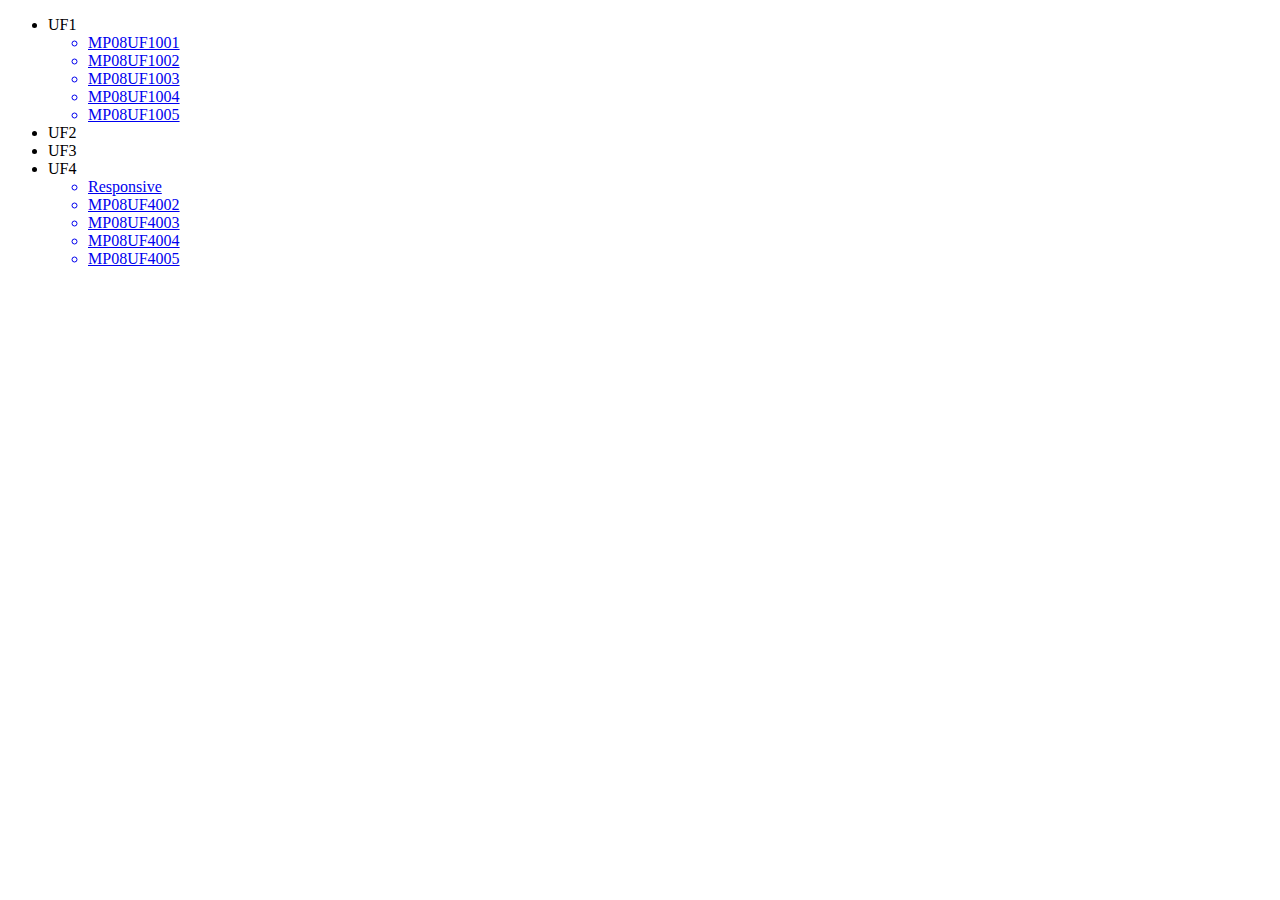
<file: index.html>
<!DOCTYPE html>
<html lang="en">
<head>
  <meta author="Jordi">
  <meta charset="UTF-8">
  <meta name="viewport" content="width=device-width, initial-scale=1.0">
  <meta http-equiv="X-UA-Compatible" content="ie=edge">
  <title>Portafoli</title>
</head>
<body>
  <ul>
    <li>UF1
      <ul>
        <a href="UF1/MP08UF1001"><li>MP08UF1001</li></a>
        <a href="UF1/MP08UF1002"><li>MP08UF1002</li></a>
        <a href="UF1/MP08UF1003"><li>MP08UF1003</li></a>
        <a href="UF1/MP08UF1004"><li>MP08UF1004</li></a>
        <a href="UF1/MP08UF1005"><li>MP08UF1005</li></a>
      </ul>
    </li>
    <li>UF2</li>
    <li>UF3</li>
    <li>UF4
      <ul>
        <a href="UF4/MP08UF4001"><li>Responsive</li></a>
        <a href="UF4/MP08UF4002"><li>MP08UF4002</li></a>
        <a href="UF4/MP08UF4003"><li>MP08UF4003</li></a>
        <a href="UF4/MP08UF4004"><li>MP08UF4004</li></a>
        <a href="UF4/MP08UF4005"><li>MP08UF4005</li></a>
      </ul></li>
      
  </ul>
</body>
</html>
</file>
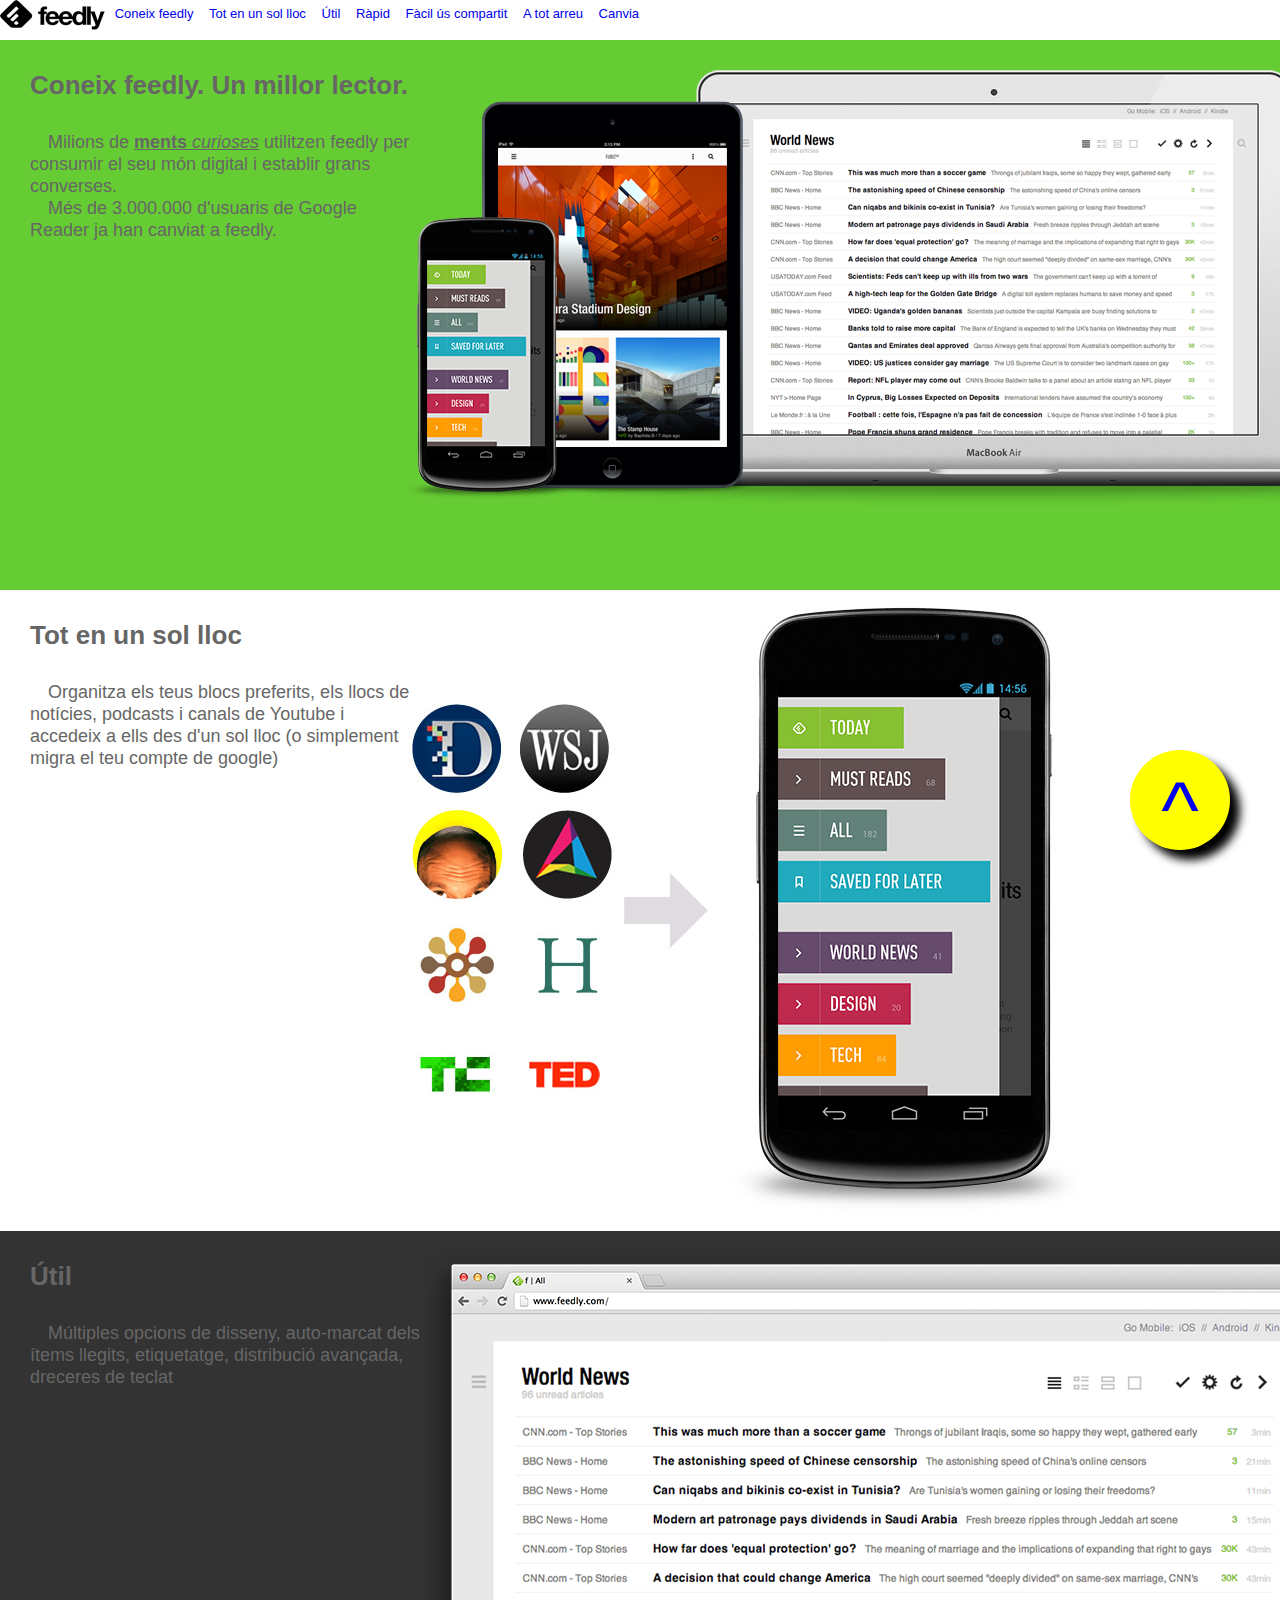
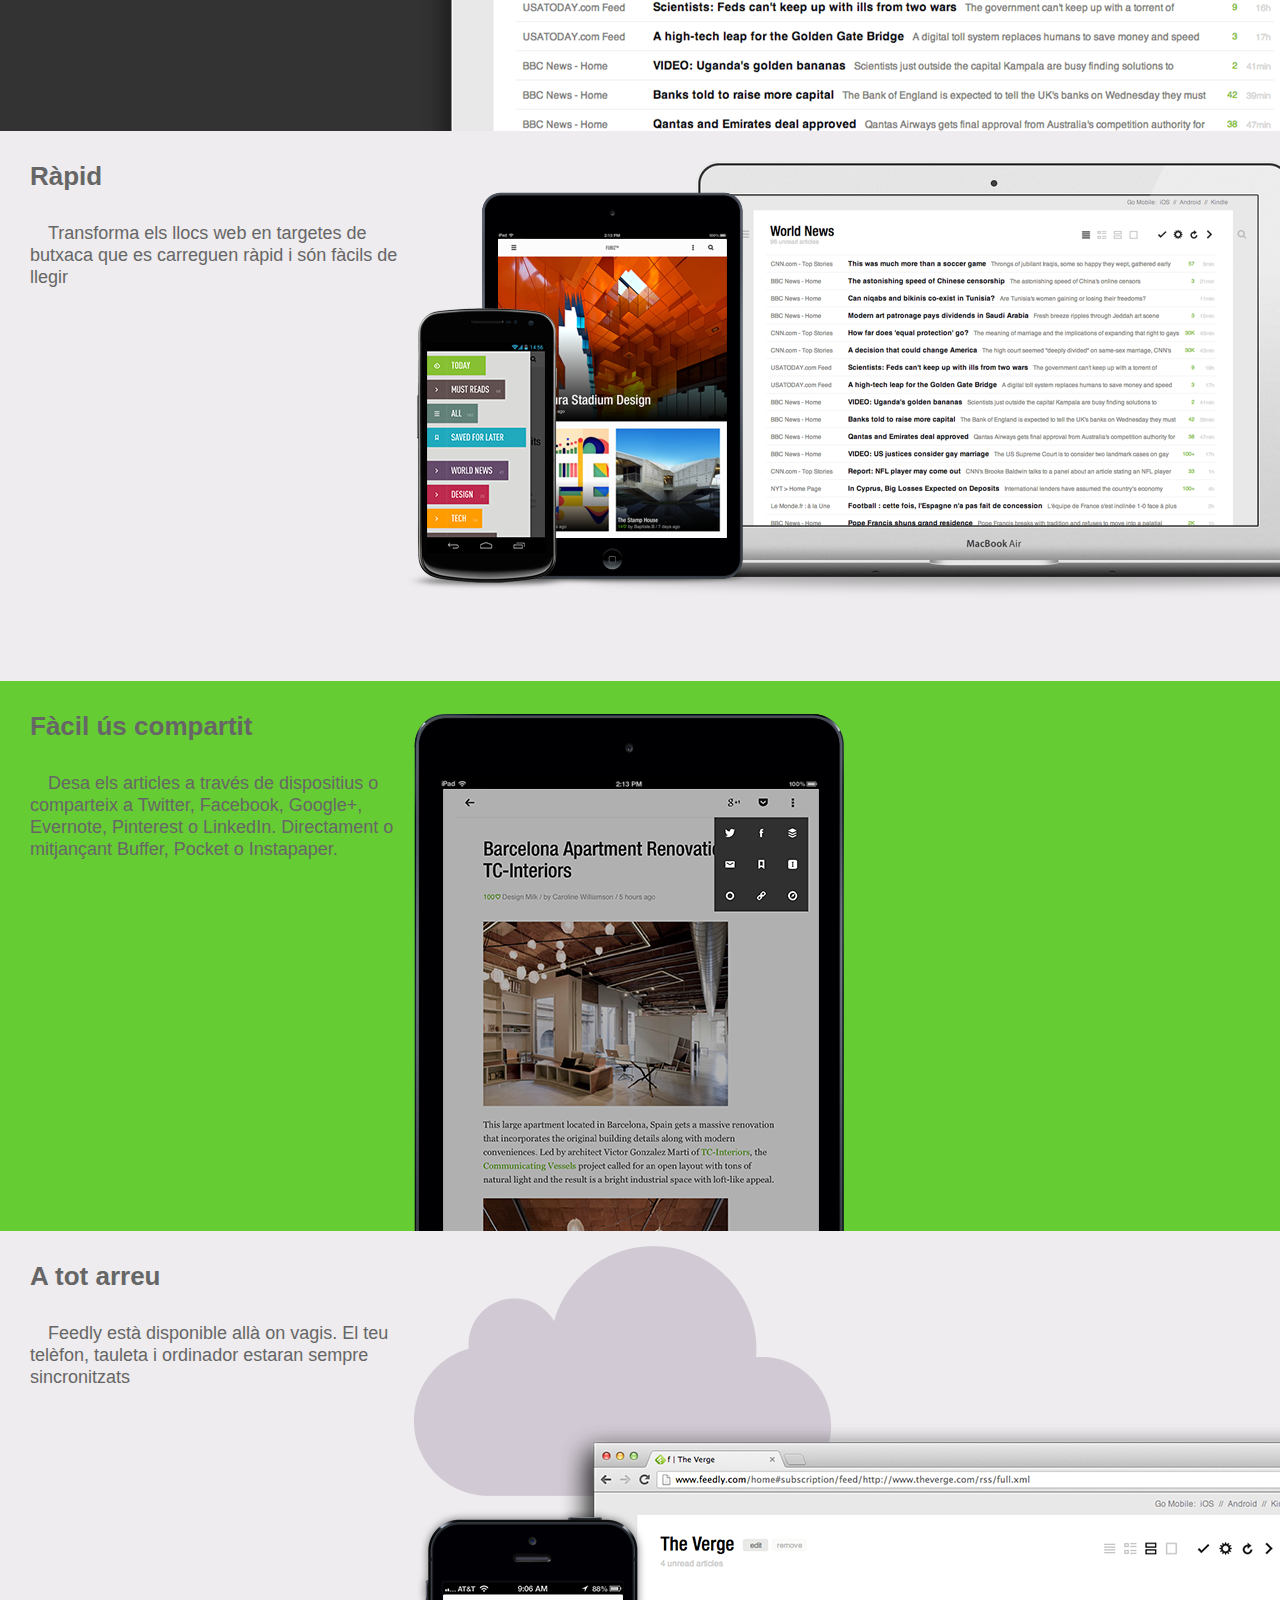
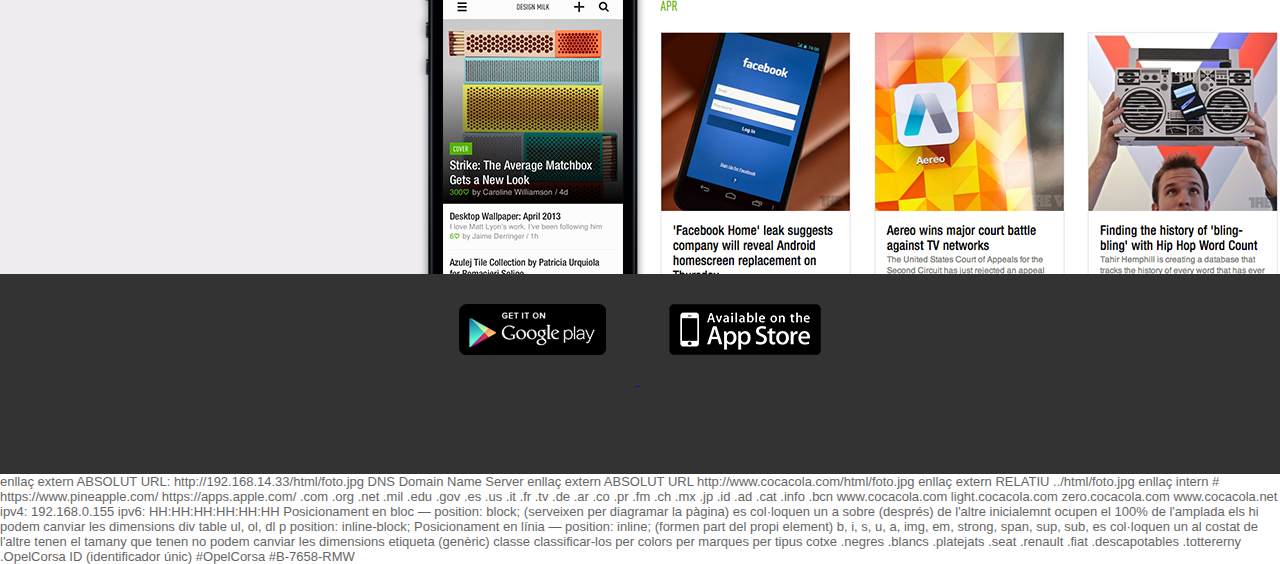
<file: UF1/MP08UF1001/index.html>
<!DOCTYPE html>
<html lang="en" dir="ltr">
  <head>
    <meta charset="utf-8">
    <title>Feedly</title>
    <link rel="stylesheet" href="css/estils.css">
  </head>
  <body>
    <div class="blanca" id="menu">

      <a href="#"><img src="img/feedly-logo-small-black.png"></a>

      <ul>
        <a href="#coneix"><li>Coneix feedly</li></a>
        <a href="#tot"><li>Tot en un sol lloc</li></a>
        <a href="#util"><li>Útil</li></a>
        <a href="#rapid"><li>Ràpid</li></a>
        <a href="#facil"><li>Fàcil ús compartit</li></a>
        <a href="#arreu"><li>A tot arreu</li></a>
        <a href="#descarrega"><li>Canvia</li></a>
      </ul>

    </div>



    <div class="verda" id="coneix">
        <h1>Coneix feedly. Un millor lector.</h1>
        <p>Milions de <u><b>ments</b> <i>curioses</i></u> utilitzen feedly per consumir el seu món digital i establir grans converses.</p>
        <p>Més de 3.000.000 d'usuaris de Google Reader ja han canviat a feedly.</p>

    </div>
    <div class="blanca" id="tot">
        <h1>Tot en un sol lloc</h1>
        <p>Organitza els teus blocs preferits, els llocs de notícies, podcasts i canals de Youtube i accedeix a ells des d'un sol lloc (o simplement migra el teu compte de google)</p>
    </div>
    <div class="fosca" id="util">
      <h1>Útil</h1>
      <p>Múltiples opcions de disseny, auto-marcat dels ítems llegits, etiquetatge, distribució avançada, dreceres de teclat</p>
    </div>
    <div class="clara" id="rapid">
      <h1>Ràpid</h1>
      <p>Transforma els llocs web en targetes de butxaca que es carreguen ràpid i són fàcils de llegir</p>
    </div>
    <div class="verda" id="facil">
      <h1>Fàcil ús compartit</h1>
      <p>Desa els articles a través de dispositius o comparteix a Twitter, Facebook, Google+, Evernote, Pinterest o LinkedIn. Directament o mitjançant Buffer, Pocket o Instapaper.</p>
    </div>
    <div class="clara" id="arreu">
      <h1>A tot arreu</h1>
      <p>Feedly està disponible allà on vagis. El teu telèfon, tauleta i ordinador estaran sempre sincronitzats</p>
    </div>
    <div class="fosca" id="descarrega">
      <a target="_blank" href="https://play.google.com/store/apps/details?id=com.devhd.feedly&gl=ES">
        <img src="img/googleplay.png">
      </a>
      <a href="https://apps.apple.com/es/app/feedly-smart-news-reader/id396069556" target="_blank">
        <img src="img/appstore.png">
      </a>
    </div>

    <a href="#menu">
      <div class="torna" id="torna">
      ^
      </div>
    </a>


  </body>
</html>





enllaç extern ABSOLUT URL: http://192.168.14.33/html/foto.jpg

DNS Domain Name Server
enllaç extern ABSOLUT URL http://www.cocacola.com/html/foto.jpg
enllaç extern RELATIU                          ../html/foto.jpg
enllaç intern #

https://www.pineapple.com/
https://apps.apple.com/
.com
.org
.net
.mil
.edu
.gov

.es
.us
.it
.fr
.tv
.de
.ar
.co
.pr
.fm
.ch
.mx
.jp
.id
.ad


.cat
.info
.bcn

www.cocacola.com
light.cocacola.com
zero.cocacola.com
www.cocacola.net



ipv4: 192.168.0.155
ipv6: HH:HH:HH:HH:HH:HH








Posicionament en bloc — position: block;
(serveixen per diagramar la pàgina)

es col·loquen un a sobre (després) de l'altre
inicialemnt ocupen el 100% de l'amplada
els hi podem canviar les dimensions

div
table
ul, ol, dl
p

position: inline-block;


Posicionament en línia — position: inline;
(formen part del propi element)

b, i, s, u, a, img, em, strong, span, sup, sub,

es col·loquen un al costat de l'altre
tenen el tamany que tenen
no podem canviar les dimensions





etiqueta (genèric)
<cotxe>

classe classificar-los

per colors
per marques
per tipus cotxe

.negres
.blancs
.platejats

.seat
.renault
.fiat

.descapotables
.tottererny

.OpelCorsa

ID (identificador únic)
#OpelCorsa
#B-7658-RMW
</file>
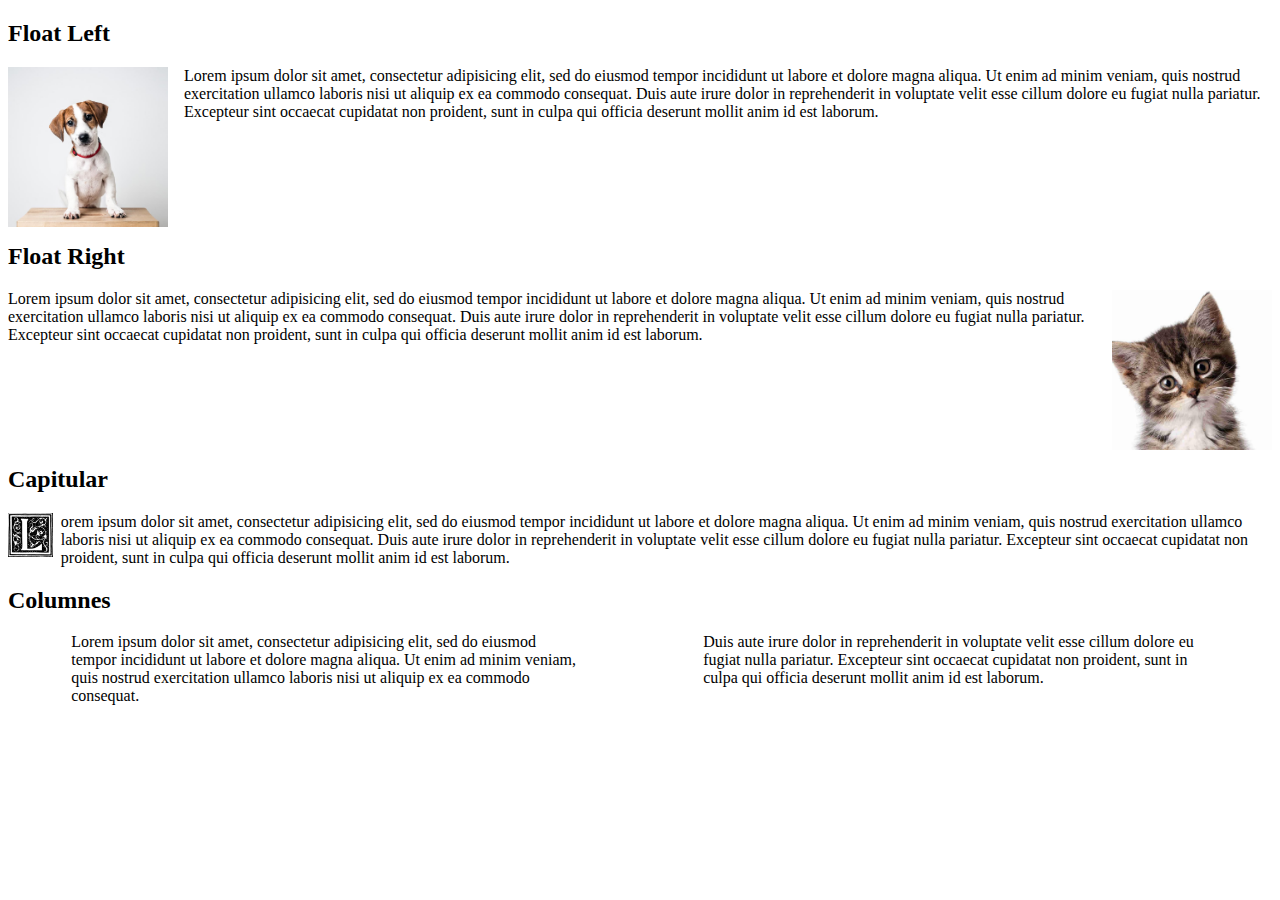
<file: UF1/MP08UF1002/index.html>
<!DOCTYPE html>
<html lang="ca" dir="ltr">
  <head>
    <meta charset="utf-8">
    <title>FloatA</title>
    <meta author="Jordi">
    <link rel="stylesheet" href="css/estils.css">
  </head>
  <body>

    <h2>Float Left</h2>

    <div class="flotatE">

    </div>

    <p>
      Lorem ipsum dolor sit amet, consectetur adipisicing elit, sed do eiusmod tempor incididunt ut labore et dolore magna aliqua. Ut enim ad minim veniam, quis nostrud exercitation ullamco laboris nisi ut aliquip ex ea commodo consequat. Duis aute irure dolor in reprehenderit in voluptate velit esse cillum dolore eu fugiat nulla pariatur. Excepteur sint occaecat cupidatat non proident, sunt in culpa qui officia deserunt mollit anim id est laborum.
    </p>


    <h2>Float Right</h2>

    <div class="flotatR">

    </div>

    <p>
      Lorem ipsum dolor sit amet, consectetur adipisicing elit, sed do eiusmod tempor incididunt ut labore et dolore magna aliqua. Ut enim ad minim veniam, quis nostrud exercitation ullamco laboris nisi ut aliquip ex ea commodo consequat. Duis aute irure dolor in reprehenderit in voluptate velit esse cillum dolore eu fugiat nulla pariatur. Excepteur sint occaecat cupidatat non proident, sunt in culpa qui officia deserunt mollit anim id est laborum.
    </p>

    <h2>Capitular</h2>

    <div class="capitular">

    </div>

    <p>
      <span>L</span>orem ipsum dolor sit amet, consectetur adipisicing elit, sed do eiusmod tempor incididunt ut labore et dolore magna aliqua. Ut enim ad minim veniam, quis nostrud exercitation ullamco laboris nisi ut aliquip ex ea commodo consequat. Duis aute irure dolor in reprehenderit in voluptate velit esse cillum dolore eu fugiat nulla pariatur. Excepteur sint occaecat cupidatat non proident, sunt in culpa qui officia deserunt mollit anim id est laborum.
    </p>

    <h2>Columnes</h2>
    <p class="columna Esquerra">Lorem ipsum dolor sit amet, consectetur adipisicing elit, sed do eiusmod tempor incididunt ut labore et dolore magna aliqua. Ut enim ad minim veniam, quis nostrud exercitation ullamco laboris nisi ut aliquip ex ea commodo consequat. </p>
    <p class="columna Dreta">Duis aute irure dolor in reprehenderit in voluptate velit esse cillum dolore eu fugiat nulla pariatur. Excepteur sint occaecat cupidatat non proident, sunt in culpa qui officia deserunt mollit anim id est laborum.</p>
  </body>
</html>
</file>
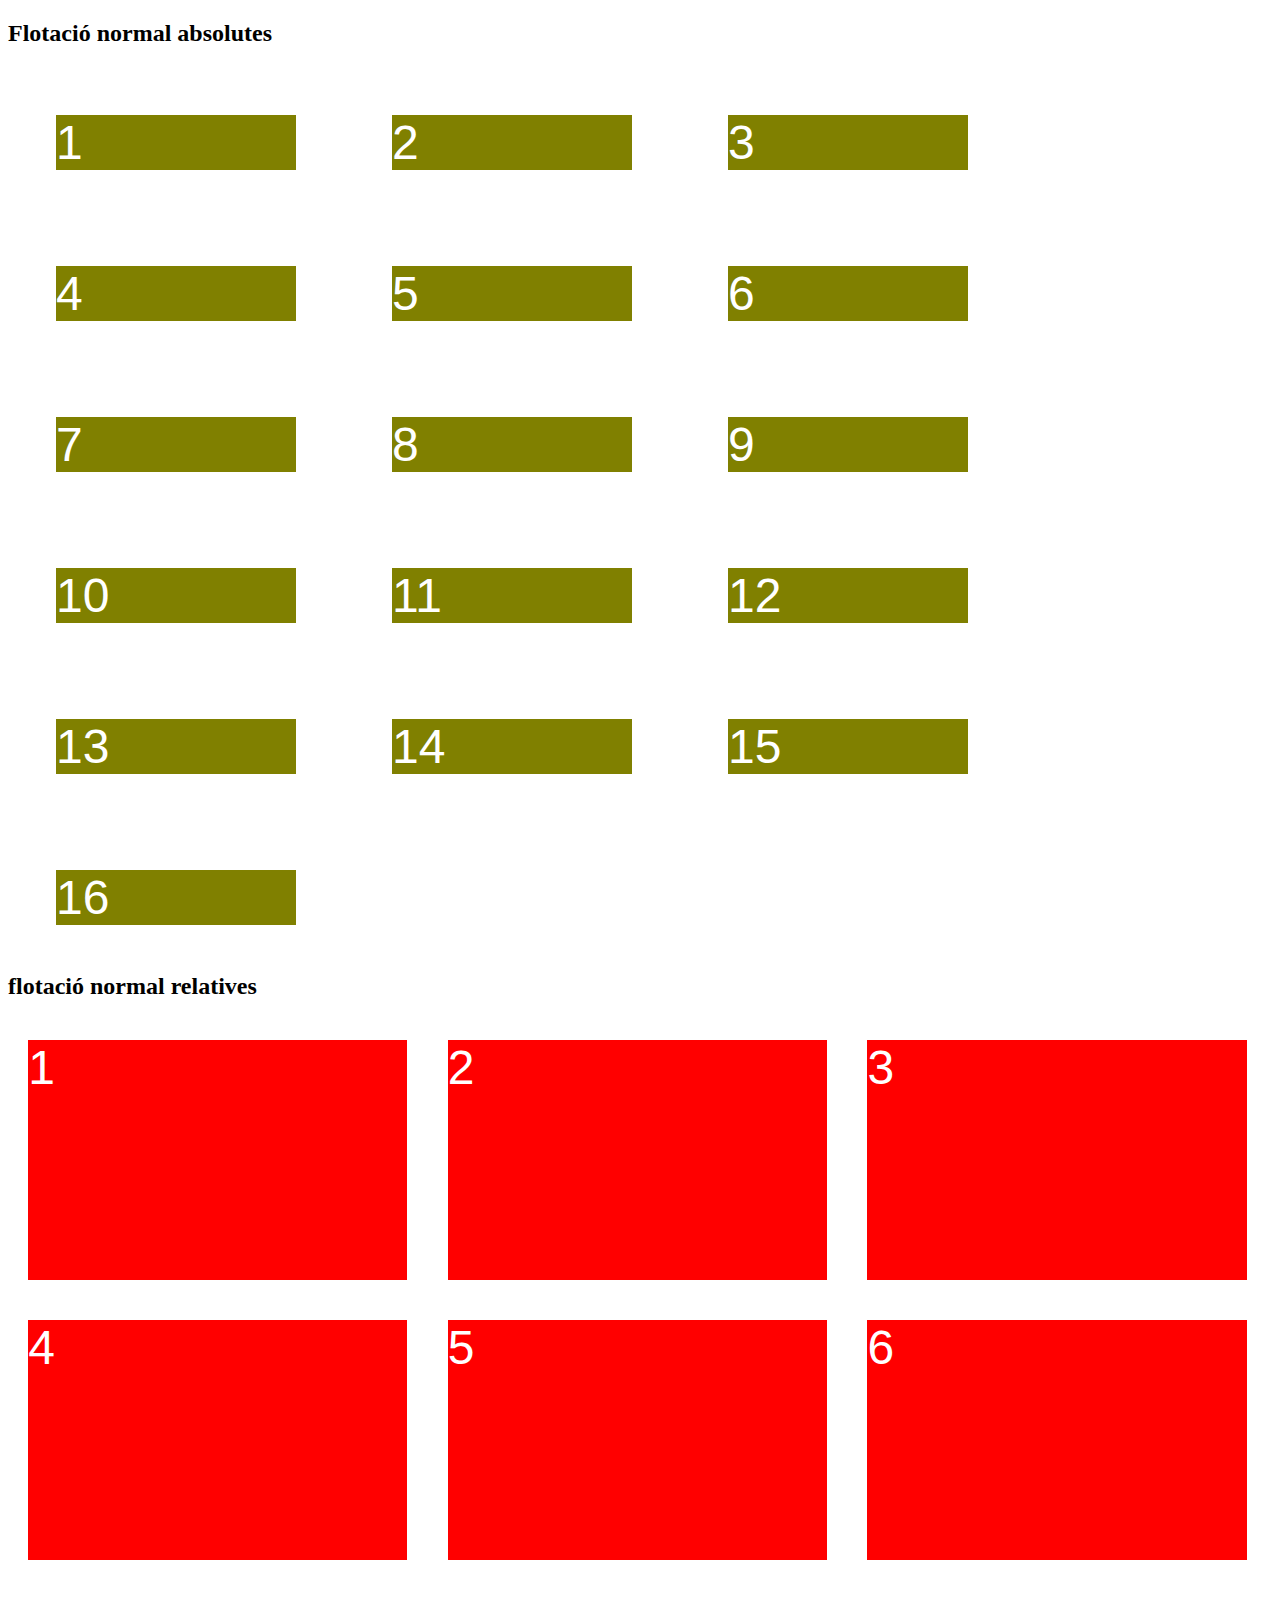
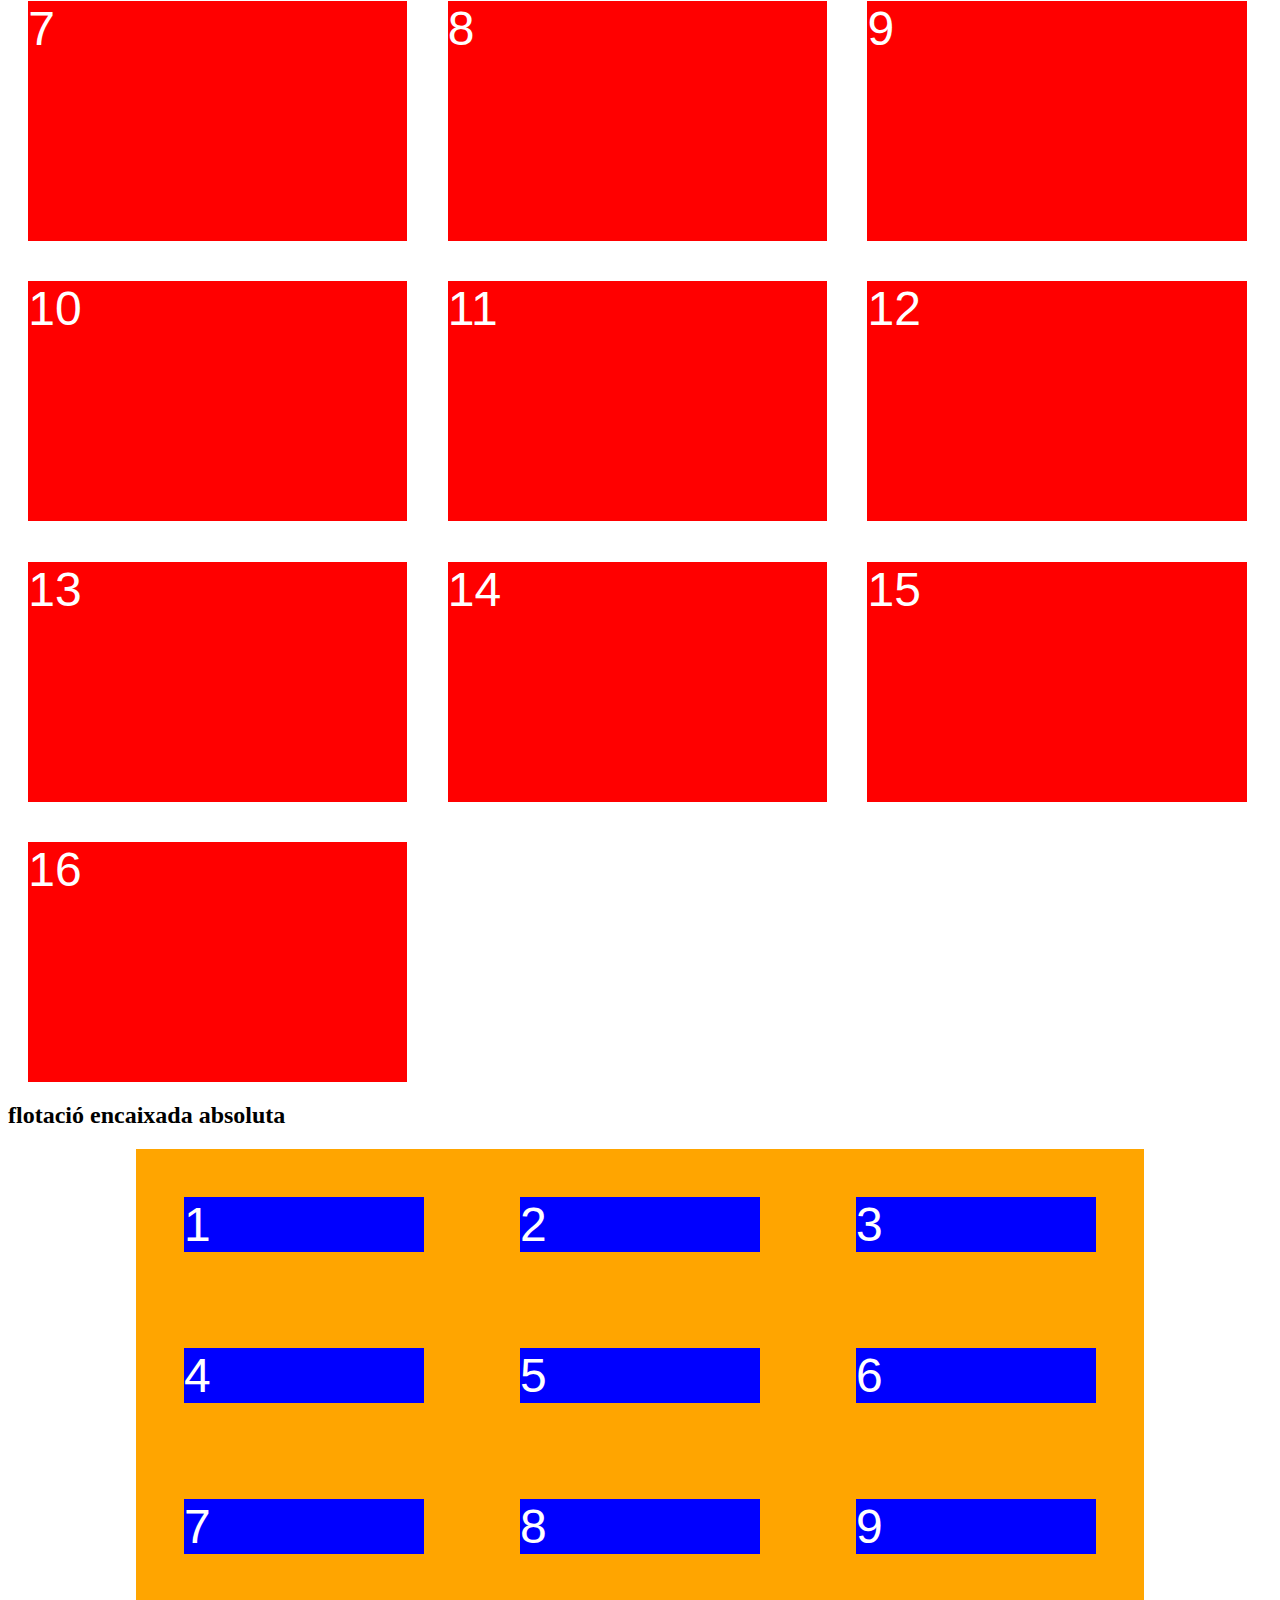
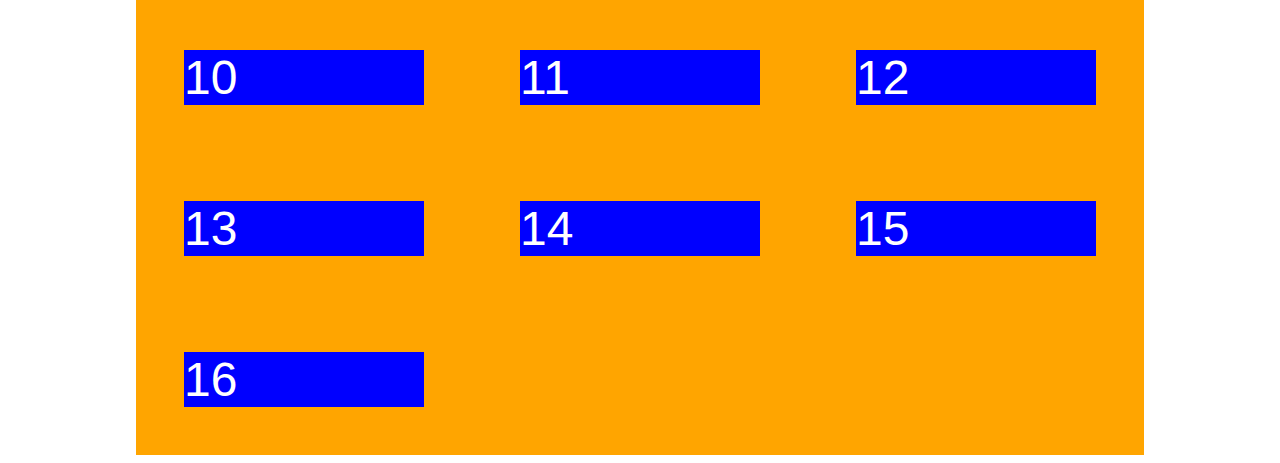
<file: UF1/MP08UF1002B/index.html>
<!DOCTYPE html>
<html lang="ca" dir="ltr">
  <head>
    <meta charset="utf-8">
    <title>FLOAT B</title>
    <link rel="stylesheet" href="css/estils.css">
  </head>
  <body>
    <h2>Flotació normal absolutes</h2>
    <div class="primer">1</div>
    <div class="primer">2</div>
    <div class="primer">3</div>
    <div class="primer">4</div>
    <div class="primer">5</div>
    <div class="primer">6</div>
    <div class="primer">7</div>
    <div class="primer">8</div>
    <div class="primer">9</div>
    <div class="primer">10</div>
    <div class="primer">11</div>
    <div class="primer">12</div>
    <div class="primer">13</div>
    <div class="primer">14</div>
    <div class="primer">15</div>
    <div class="primer">16</div>

    <h2>flotació normal relatives</h2>
    <div class="segon">1</div>
    <div class="segon">2</div>
    <div class="segon">3</div>
    <div class="segon">4</div>
    <div class="segon">5</div>
    <div class="segon">6</div>
    <div class="segon">7</div>
    <div class="segon">8</div>
    <div class="segon">9</div>
    <div class="segon">10</div>
    <div class="segon">11</div>
    <div class="segon">12</div>
    <div class="segon">13</div>
    <div class="segon">14</div>
    <div class="segon">15</div>
    <div class="segon">16</div>

    <h2>flotació encaixada absoluta</h2>
    <div class="contenidor">
        <div class="tercer">1</div>
        <div class="tercer">2</div>
        <div class="tercer">3</div>
        <div class="tercer">4</div>
        <div class="tercer">5</div>
        <div class="tercer">6</div>
        <div class="tercer">7</div>
        <div class="tercer">8</div>
        <div class="tercer">9</div>
        <div class="tercer">10</div>
        <div class="tercer">11</div>
        <div class="tercer">12</div>
        <div class="tercer">13</div>
        <div class="tercer">14</div>
        <div class="tercer">15</div>
        <div class="tercer">16</div>
    </div>
  </body>
</html>
</file>
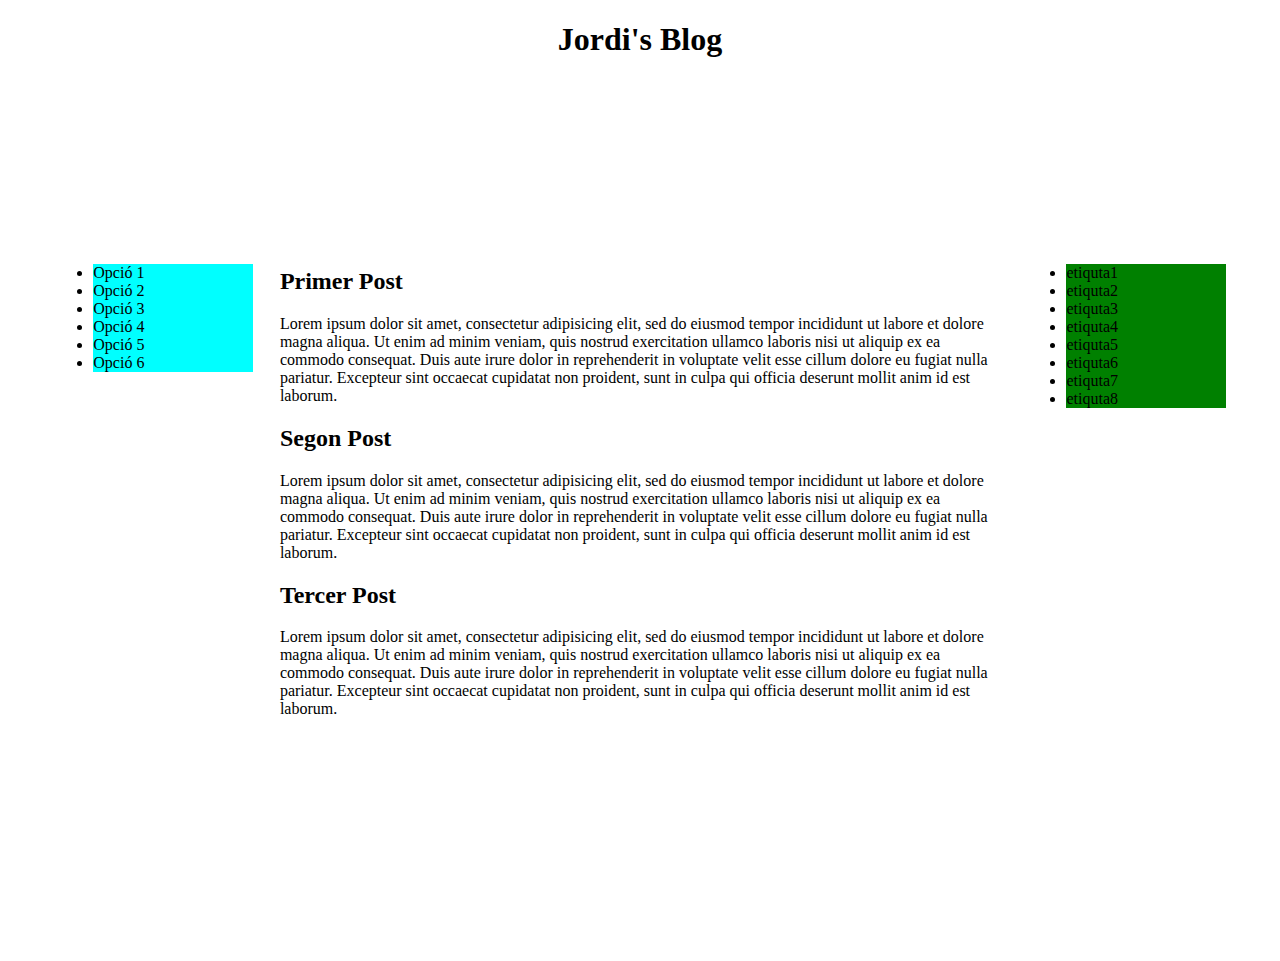
<file: UF1/MP08UF1004/index.html>
<!DOCTYPE html>
<html lang="ca" dir="ltr">
  <head>
    <meta charset="utf-8">
    <title>FLOATC</title>
    <link rel="stylesheet" href="css/style.css">
  </head>
  <body>
    <div class="contenidor">
              <div class="cap">
                <h1>Jordi's Blog</h1>
              </div>

              <div class="esq">
                <ul>
                  <li>Opció 1</li>
                  <li>Opció 2</li>
                  <li>Opció 3</li>
                  <li>Opció 4</li>
                  <li>Opció 5</li>
                  <li>Opció 6</li>
                </ul>
              </div>
              <div class="cos">
                <h2>Primer Post</h2>
                <p>Lorem ipsum dolor sit amet, consectetur adipisicing elit, sed do eiusmod tempor incididunt ut labore et dolore magna aliqua. Ut enim ad minim veniam, quis nostrud exercitation ullamco laboris nisi ut aliquip ex ea commodo consequat. Duis aute irure dolor in reprehenderit in voluptate velit esse cillum dolore eu fugiat nulla pariatur. Excepteur sint occaecat cupidatat non proident, sunt in culpa qui officia deserunt mollit anim id est laborum.</p>
                <h2>Segon Post</h2>
                <p>Lorem ipsum dolor sit amet, consectetur adipisicing elit, sed do eiusmod tempor incididunt ut labore et dolore magna aliqua. Ut enim ad minim veniam, quis nostrud exercitation ullamco laboris nisi ut aliquip ex ea commodo consequat. Duis aute irure dolor in reprehenderit in voluptate velit esse cillum dolore eu fugiat nulla pariatur. Excepteur sint occaecat cupidatat non proident, sunt in culpa qui officia deserunt mollit anim id est laborum.</p>
                <h2>Tercer Post</h2>
                <p>Lorem ipsum dolor sit amet, consectetur adipisicing elit, sed do eiusmod tempor incididunt ut labore et dolore magna aliqua. Ut enim ad minim veniam, quis nostrud exercitation ullamco laboris nisi ut aliquip ex ea commodo consequat. Duis aute irure dolor in reprehenderit in voluptate velit esse cillum dolore eu fugiat nulla pariatur. Excepteur sint occaecat cupidatat non proident, sunt in culpa qui officia deserunt mollit anim id est laborum.</p>
              </div>
              <div class="dre">
                <ul>
                  <li>etiquta1</li>
                  <li>etiquta2</li>
                  <li>etiquta3</li>
                  <li>etiquta4</li>
                  <li>etiquta5</li>
                  <li>etiquta6</li>
                  <li>etiquta7</li>
                  <li>etiquta8</li>
                </ul>
              </div>
              <div class="peu">

              </div>
  </div>
  </body>
</html>
</file>
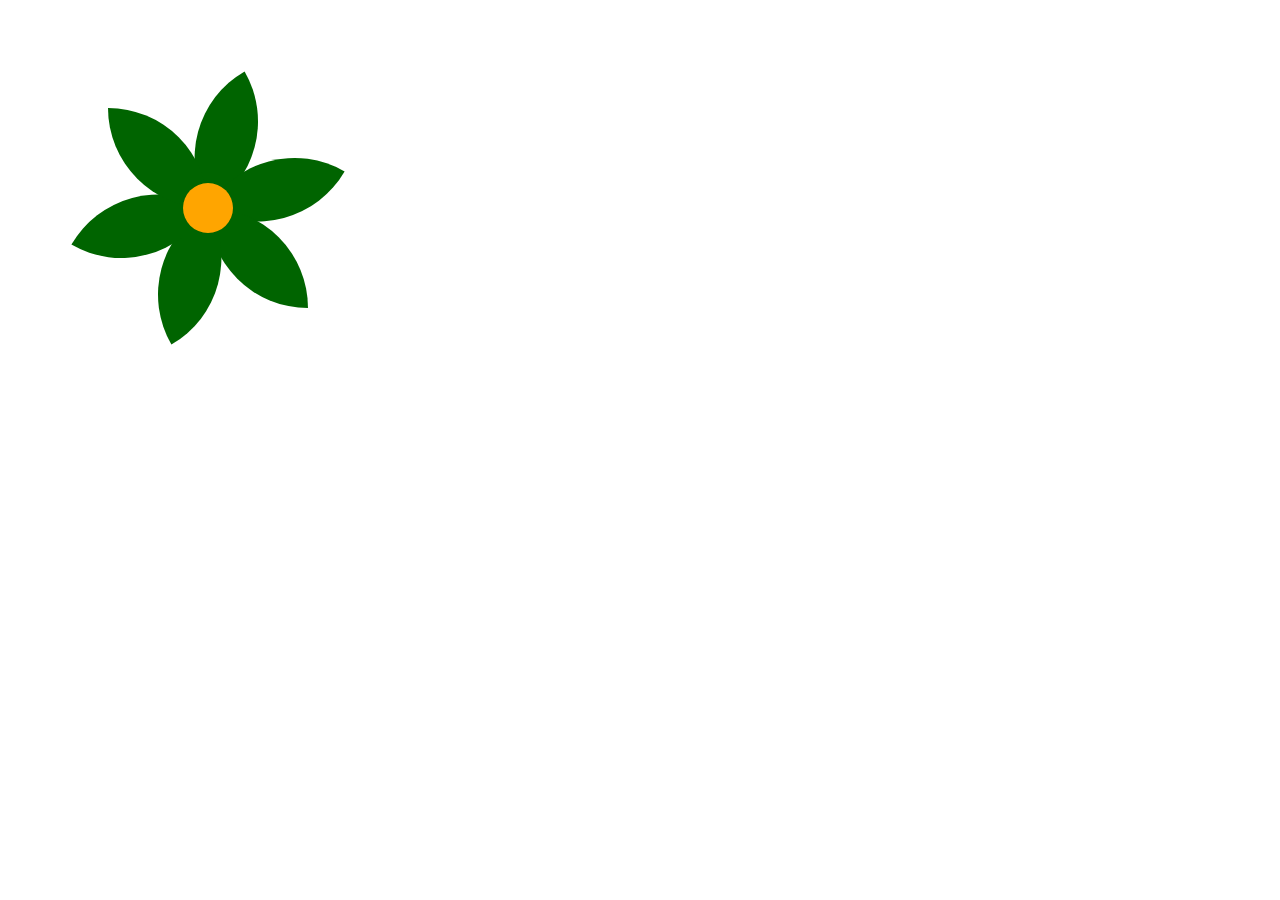
<file: floreta.html>
<!DOCTYPE html>
<html lang="ca" dir="ltr">
  <head>
    <meta charset="utf-8">
    <title></title>
    <style media="screen">
      .petal {
        height: 100px;
        width: 100px;
        background-color: darkgreen;
        border-radius: 0 100px;
        position: relative;
        transform-origin: right bottom;
      }

      .primer {
        top: 100px;
        left: 100px;
        transform: rotate(60deg);
      }
      .segon {
        top: 0px;
        left: 100px;
        transform: rotate(120deg);

      }
      .tercer {
        top: -100px;
        left: 100px;
        transform: rotate(180deg);
      }
      .quart {
        top: -200px;
        left: 100px;
        transform: rotate(240deg);
      }
      .cinque {
        top: -300px;
        left: 100px;
        transform: rotate(300deg);
      }
      .sise {
        top: -400px;
        left: 100px;
        transform: rotate(360deg);
      }

      .cor {
        height: 50px;
        width: 50px;
        background-color: orange;
        border-radius: 50%;
        position: relative;
        top:-425px;
        left: 175px;

      }


    </style>
  </head>
  <body>
    <div class="flor">
        <div class="petal primer"></div>
        <div class="petal segon"></div>
        <div class="petal tercer"></div>
        <div class="petal quart"></div>
        <div class="petal cinque"></div>
        <div class="petal sise"></div>
        <div class="cor">
    </div>

    </div>
  </body>
</html>
</file>
<file: UF1/MP08UF1001/css/estils.css>
body {
  background-color: ;
  margin: 0;
  font-family: Helvetica, Arial, Sans-Serif;
  color: #666;
  font-size:13px;
}

h1 {
  background-color: ;
  margin: 0;
  width: 390px;
  padding: 30px;
}

p {
  background-color:;
  margin: 0;
  font-size:18px;
  line-height: 22px;
  width: 390px;
  padding: 0 30px;
  text-indent: 18px;
}

ul {
  padding: 0;
  display: inline-block;
  vertical-align: top;
  margin: 0;
  height: 30px;
  text-align: right;
}

li {
  list-style-type: none;
  display: inline-block;
  margin:0;
  padding: 6px;

}

li:hover {
  background-color: #6C3;
}

#facil {
  height: 550px;
  background-image: url(../img/mobile-share.png);
  background-position: 400px 15px;
}

/*
a:link {
  color: black;
}
a:hover {
  background-color: blue;
}
a:active {
    background-color: black;
    color: yellow;
}
a:visited {
  color: black;
}
*/

div {
  background-repeat: no-repeat;
  background-position: 400px 0;
}

#descarrega img{
    padding: 30px;
}



.blanca {
  background-color: #FFF;
}

.verda {
  background-color: #6C3;
  height: 550px;
}

.fosca {
  background-color: #333;
}

.clara {
  background-color: #EEECEE;
}

#menu {
  height: 40px;
}

#menu img {

}

#coneix {
  background-image: url(../img/img-hero-full-list.png);
}

#tot {
  height: 641px;
  background-image: url(../img/allinone.jpg);
}

#util {
  height: 500px;
  background-image: url(../img/curator-short.png);
}

#descarrega {
  text-align: center;
  height: 200px;
}

#rapid {
  height: 550px;
  background-image: url(../img/img-hero-full-list.png);
}



#arreu {
  height: 643px;
  background-image: url(../img/anywhere.png);

}


.torna {
  height: 100px;
  width: 100px;
  background-color: yellow;
  position: fixed;
  bottom: 50px;
  right: 50px;
  border-radius: 50px;
  font-size: 80px;
  text-align: center;
  line-height: 120px;
  box-shadow: black 10px 10px 10px;
}
</file>
<file: UF1/MP08UF1002/css/estils.css>
body {
}

div {
  background-color: red;
  height: 10em;
  width: 10em;
  background-size: cover;
  background-position: center;
}


.flotatE {
  float: left;
  margin: 0 1em 1em 0;
  background-image: url(../img/gos.jpg);
}

.flotatR {
  float: right;
  margin: 0 0 1em 1em;
  background-image: url(../img/gat.jpg);

}

.capitular {
    float: left;
    margin: 0 0.5em 0.5em 0;
    background-image: url(../img/L.gif);
    width: 2.8em;
    height: 2.8em;
}

h2 {
  clear: both;
}

span {
  color: red;
  display: none;
}

.columna {
  width: 40%;
  margin: 0 5%;
  
}

.Esquerra {
  float: left;
}

.Dreta {
  float: right;
}
</file>
<file: UF1/MP08UF1002B/css/estils.css>
p {background-color: tomato;}

div {
  font-family: Arial, Sans-serif;
  color: white;
}

h2 {
  clear: both;
}

.primer {
  float: left;
  font-size: 3em;
  width: 5em;
  margin: 1em;
  background-color: olive;
}

.segon {
  float: left;
  font-size: 3em;
  background-color: red;
  height: 5em;
  width: 30%;
  margin: 1.6%;
}

.tercer {
  float: left;
  background-color: blue;
  font-size: 3em;
  width: 5em;
  margin: 1em;
}

.contenidor {
  background-color: orange;
  overflow: hidden;
  width: 63em;
  margin: 0 auto;
}
</file>
<file: UF1/MP08UF1004/css/style.css>
body {

}

div {

  margin: 13.3px;
  overflow: visible;
}

.cap, .peu {
  width: 1173.4px;
  height: 200px;
  clear: both;
  text-align: center;
}

.esq, .dre {
  width: 200px;
  float: left;
}

.cos {;
  width: 720px;
  float: left;
}

.contenidor {
  width: 1200px;
  background-color: ;
  margin: 0 auto;
}

.dre li {
  background: green;
}

.esq li {
  background: cyan;
}
</file>
